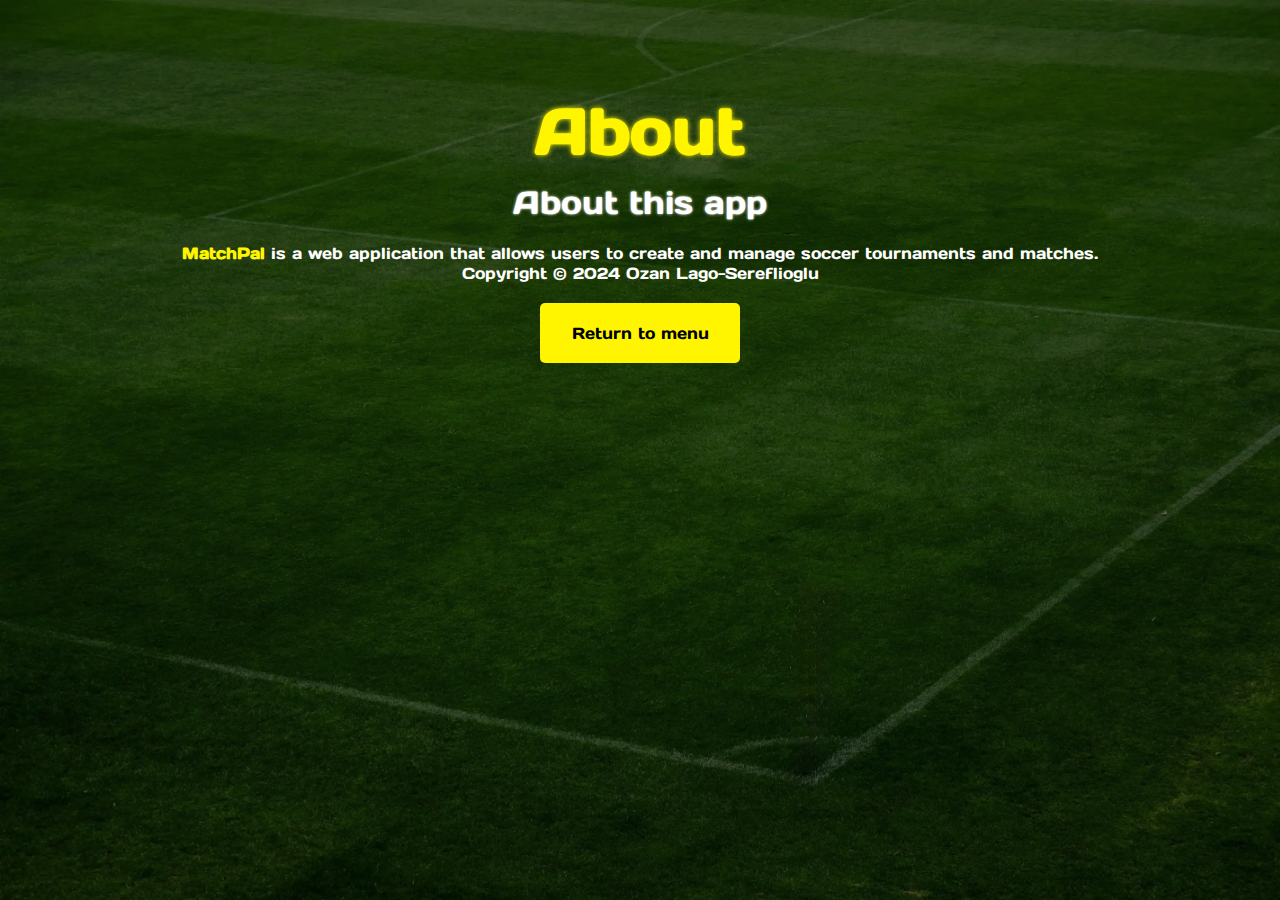
<file: about.html>
<!DOCTYPE html>
<html lang="en">
<head>
    <meta charset="UTF-8">
    <meta name="viewport" content="width=device-width, initial-scale=1.0">
    <meta http-equiv="X-UA-Compatible" content="ie=edge">
    <title>About - MatchPal</title>
    <link rel="icon" type="image/x-icon" href="./images/favicon.ico">
    <link rel="stylesheet" href="style.css">
</head>
<body>
    <!--Title Section-->
    <h1>About</h1>
    <h2>About this app</h2>
    <!--Page Body-->
    <p>
        <span class="matchPal">MatchPal</span> is a web application that allows users to create and manage soccer tournaments and matches.<br>
        Copyright © 2024 Ozan Lago-Sereflioglu
    </p>
    <!--Return to Menu-->
    <a href="index.html">
        <div id="return-to-menu" class="menu-button">Return to menu</div>
    </a>

    <div id="bottom-spacer"></div>

    <script src="index.js"></script>
</body>
</html>
</file>
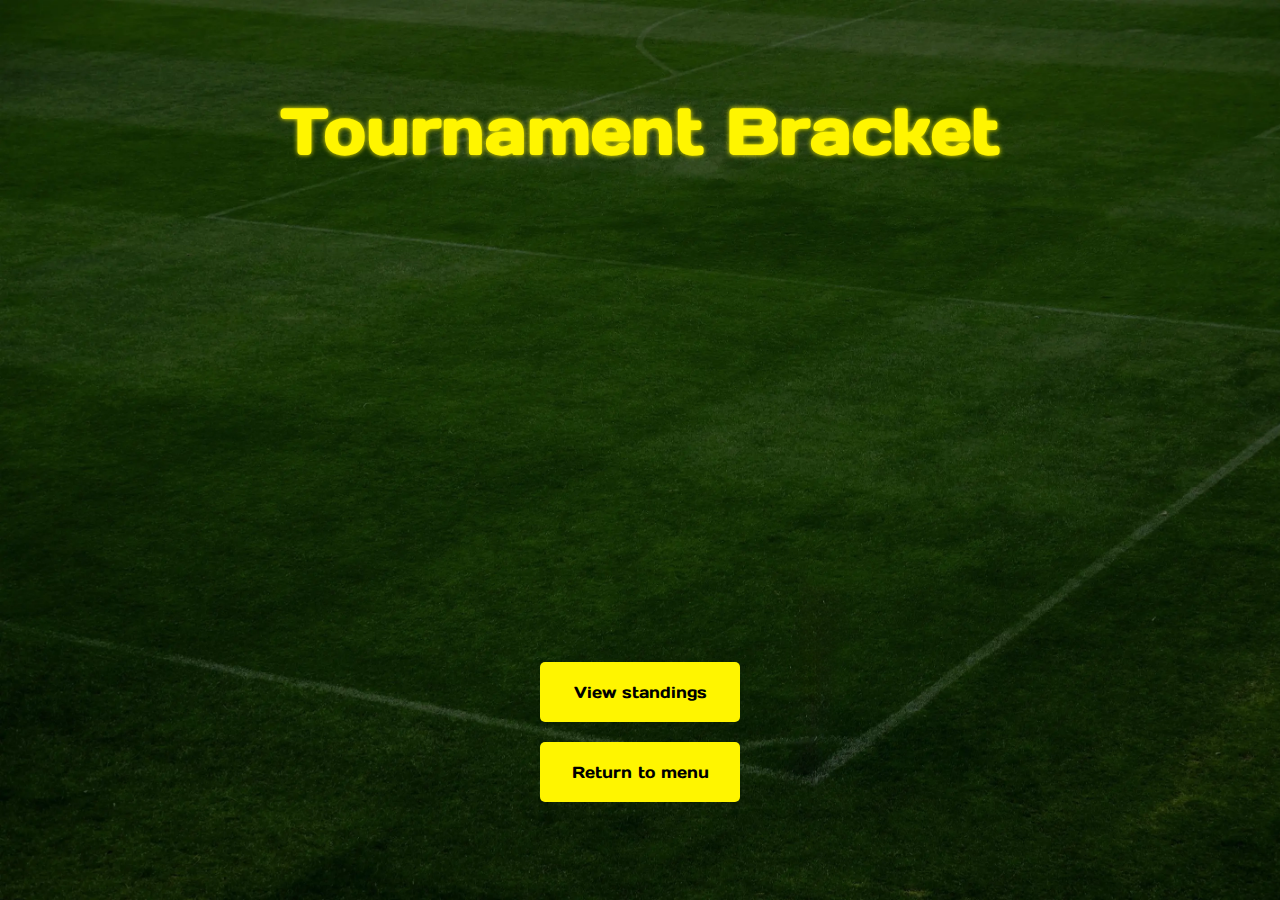
<file: elimination.html>
<!DOCTYPE html>
<html lang="en">
<head>
    <meta charset="UTF-8">
    <meta name="viewport" content="width=device-width, initial-scale=1.0">
    <meta http-equiv="X-UA-Compatible" content="ie=edge">
    <title>Match Setup - MatchPal</title>
    <link rel="icon" type="image/x-icon" href="./images/favicon.ico">
    <link rel="stylesheet" href="style.css">
</head>
<body>
    <!--Title Section-->
    <h1 id="bracket-title">Tournament Bracket</h1>
    <h2 id="bracket-subtitle"></h2>

    <!--Gathering Match Details-->
    <div id="bracket-container">
    </div>

    <div class="return-buttons">

        <!--View Standings-->
        <a href="standings.html">
            <div id="return-to-standings" class="menu-button">View standings</div>
        </a>


        <!--Return to Menu-->
        <a href="index.html">
            <div id="return-to-menu" class="menu-button">Return to menu</div>
        </a>

        <!--Tournament Winner Alert-->
        <div id="tournament-winner-wrapper">
            <div id="tournament-winner-alert">
                <div id="tournament-winner-text"></div>
                <button id="tournament-winner-close" class="menu-button">Close</button>

            </div>

        </div>

        <div id="bottom-spacer"></div>

        <script src="index.js"></script>

</body>
</html>
</file>
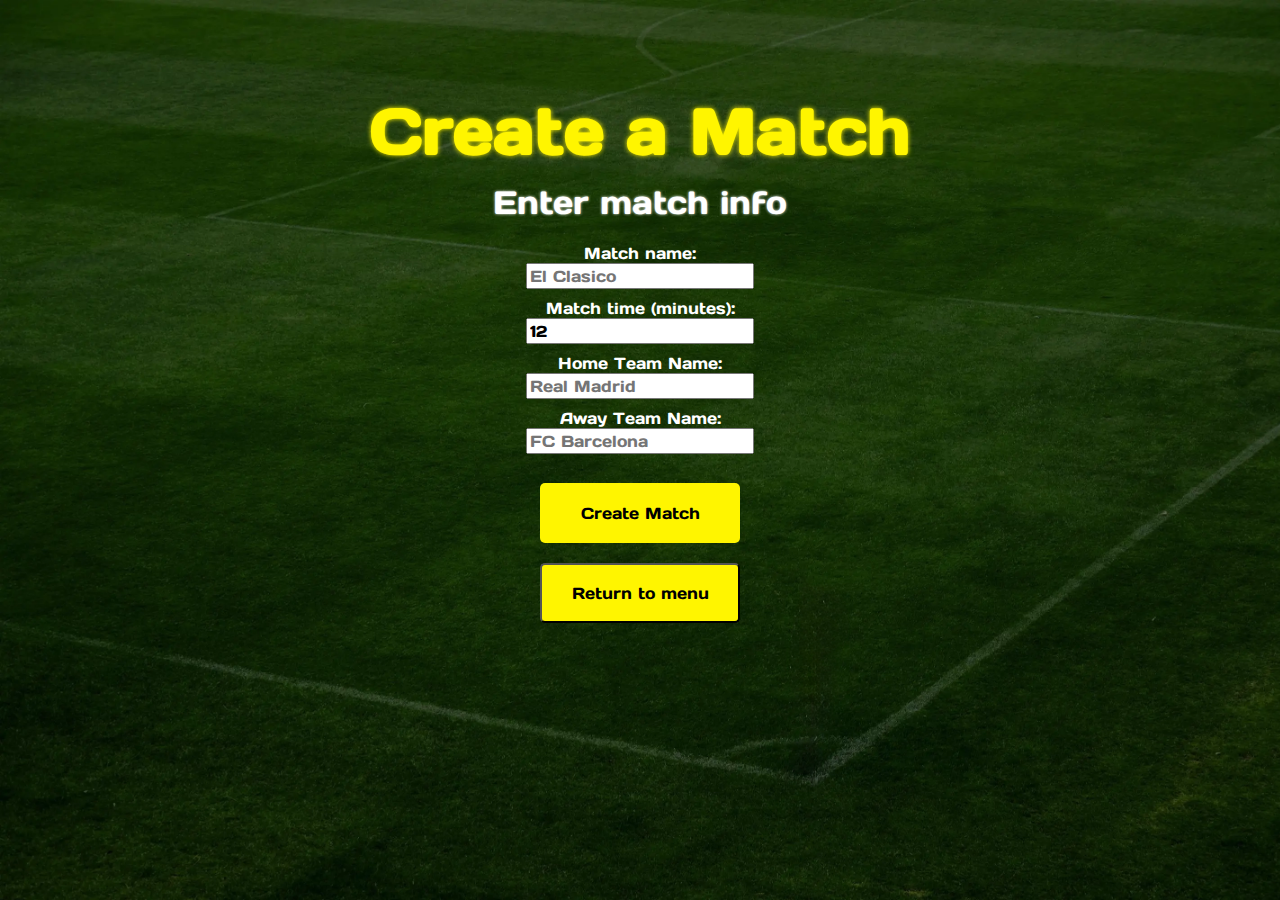
<file: match-setup.html>
<!DOCTYPE html>
<html lang="en">
<head>
    <meta charset="UTF-8">
    <meta name="viewport" content="width=device-width, initial-scale=1.0">
    <meta http-equiv="X-UA-Compatible" content="ie=edge">
    <title>Match Setup - MatchPal</title>
    <link rel="icon" type="image/x-icon" href="./images/favicon.ico">
    <link rel="stylesheet" href="style.css">
</head>
<body>
    <!--Title Section-->
    <h1>Create a Match</h1>
    <h2>Enter match info</h2>
    <!--Gathering Match Details-->
    <form method="POST" id="match-form">
        <label for="match-name">Match name:</label><br>
        <input type="text" id="match-name" name="match-name" placeholder="El Clasico" maxlength="20" required><br>
        <label for="match-time">Match time (minutes):</label><br>
        <input type="number" step="1" id="match-time" name="match-time" value="12"><br>
        <label for="home-team-name">Home Team Name:</label><br>
        <input type="text" id="home-team-name" name="home-team-name" placeholder="Real Madrid" maxlength="20" required><br>
        <label for="away-team-name">Away Team Name:</label><br>
        <input type="text" id="away-team-name" name="away-team-name" placeholder="FC Barcelona" maxlength="20" required><br>
        <div id="create-match-button" class="menu-button" tabindex="0">Create Match</div>
    </form>
    <!--Return to Menu-->
    <a href="index.html">
        <button id="return-to-menu" class="menu-button">Return to menu</button>
    </a>

    <div id="bottom-spacer"></div>

    <script src="index.js"></script>
</body>
</html>
</file>
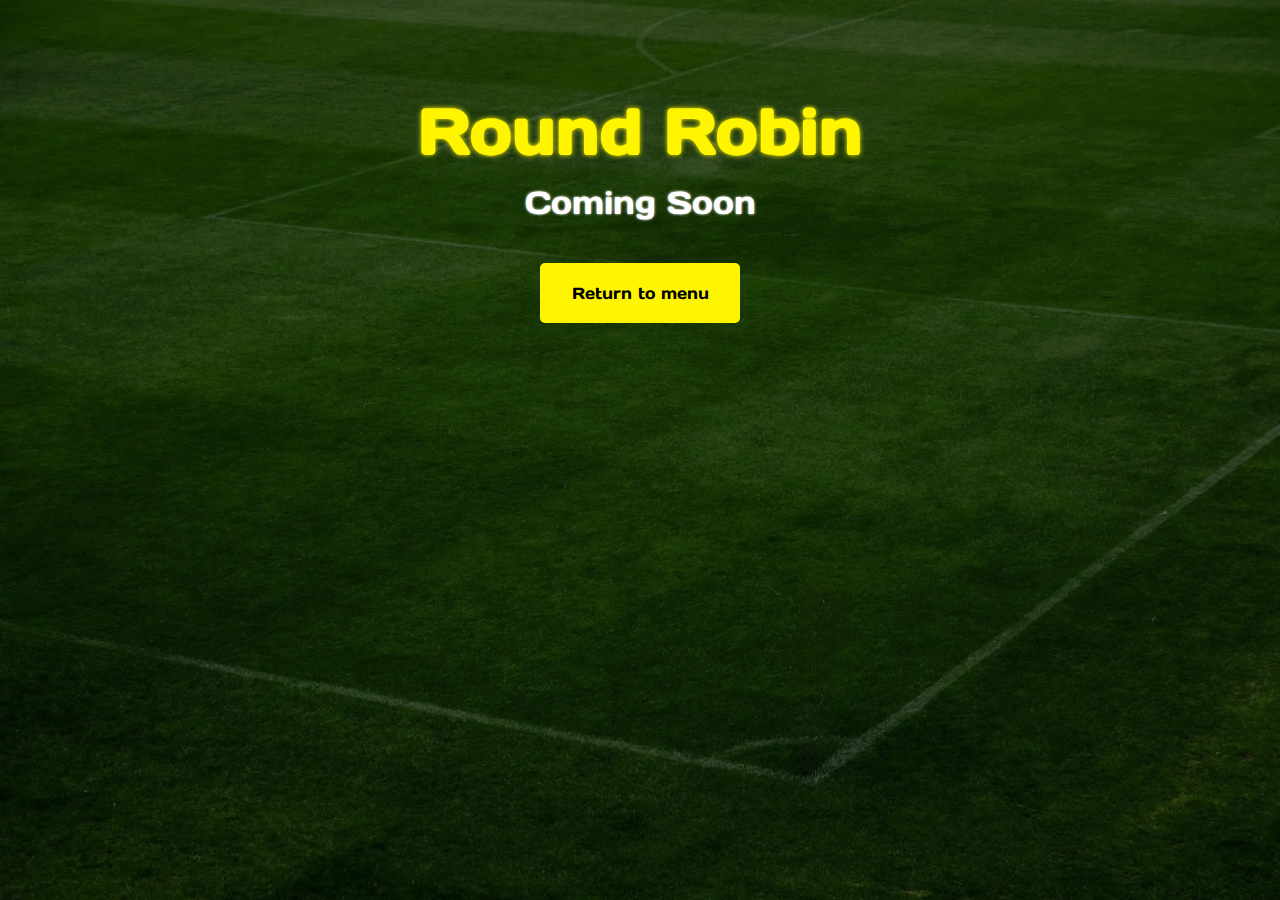
<file: roundrobin.html>
<!DOCTYPE html>
<html lang="en">
<head>
    <meta charset="UTF-8">
    <meta name="viewport" content="width=device-width, initial-scale=1.0">
    <meta http-equiv="X-UA-Compatible" content="ie=edge">
    <title>Standings - MatchPal</title>
    <link rel="icon" type="image/x-icon" href="./images/favicon.ico">
    <link rel="stylesheet" href="style.css">
</head>
<body>
    <h1 id="bracket-title">Round Robin</h1>
    <h2 id="bracket-subtitle">Coming Soon</h2>

    <div class="return-buttons">

        <!--Return to bracket-->
        <a href="index.html">
            <div id="return-to-menu" class="menu-button">Return to menu</div>
        </a>
    </div>

    <div id=bottom-spacer></div>

    <script src="index.js"></script>
</body>
</html>
</file>
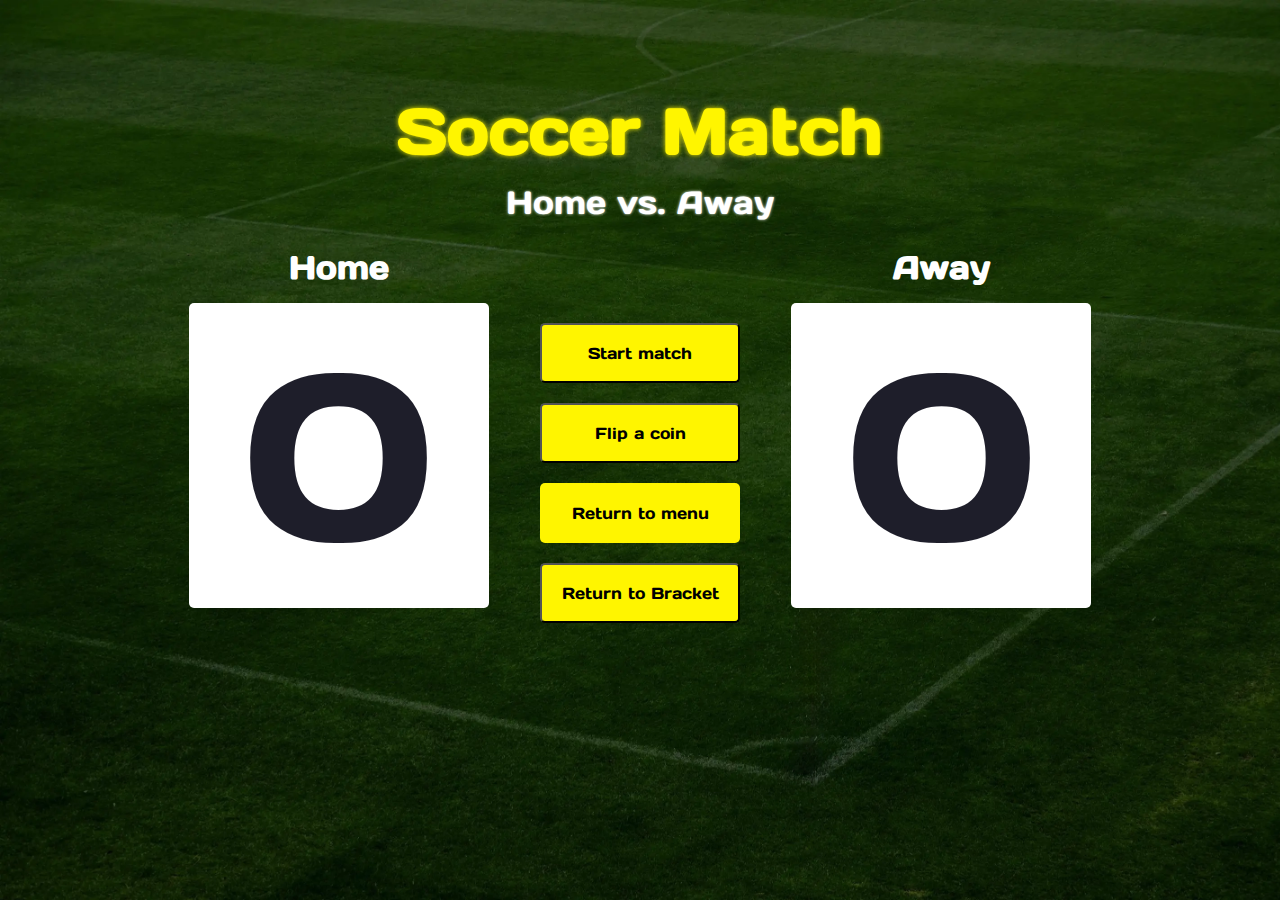
<file: scoreboard.html>
<!DOCTYPE html>
<html lang="en">
<head>
    <meta charset="UTF-8">
    <meta name="viewport" content="width=device-width, initial-scale=1.0">
    <meta http-equiv="X-UA-Compatible" content="ie=edge">
    <title>Scoreboard</title>
    <link rel="icon" type="image/x-icon" href="./images/favicon.ico">
    <link rel="stylesheet" href="style.css">
</head>
<body>
    <!--Title Section-->
    <h1 id="match-name-display">Soccer Match</h1>
    <h2 id="homeVSaway-display">Home vs. Away</h2>
    <!--Scoreboard Structure-->
    <div id="scoreboard">
        <div id="scoreboard-left">
            <h3 id="home-teamdisplay" class="team-display">Home</h3>
            <div id="home-goalcounter" class="scoreboard-goalcounter">0</div>
            <button id="home-addgoalbutton" class="scoreboard-goalbutton">GOAL</button>
            <button id="home-removegoalbutton">-</button>

        </div>

        <div id="scoreboard-center">
            <p id="timeRemaining">Time Remaining:</p>
            <div id="scoreboard-timer"></div>
            <button id="scoreboard-timer-start" class="menu-button">Start match</button>
            <button id="scoreboard-timer-pause" class="menu-button">Pause match</button>
            <button id="scoreboard-timer-continue" class="menu-button">Continue Match</button>
            <button id="scoreboard-coinflip" class="menu-button">Flip a coin</button>
            <a href="index.html">
                <div id="return-to-menu" class="menu-button">Return to menu</div>
            </a>
            <a href="elimination.html">
                <button id="return-to-bracket" class="menu-button">Return to Bracket</button>
            </a>
            <button id="scoreboard-end" class="menu-button">End match</button>
        </div>

        <div id="scoreboard-right">
            <h3 id="away-teamdisplay" class="team-display">Away</h3>
            <div id="away-goalcounter" class="scoreboard-goalcounter">0</div>
            <button id="away-addgoalbutton" class="scoreboard-goalbutton">GOAL</button>
            <button id="away-removegoalbutton">-</button>
        </div>
    </div>

    <div id="alert-wrapper">
        <div id="alert">
            <div id="alert-message"></div>
            <button id="scoreboard-coinflip-action" class="menu-button">Flip a coin</button>
            <button id="scoreboard-coinflip-close" class="menu-button">Close</button>
        </div>
    </div>

    <div id="bottom-spacer"></div>

    <script src="index.js"></script>
</body>
</html>
</file>
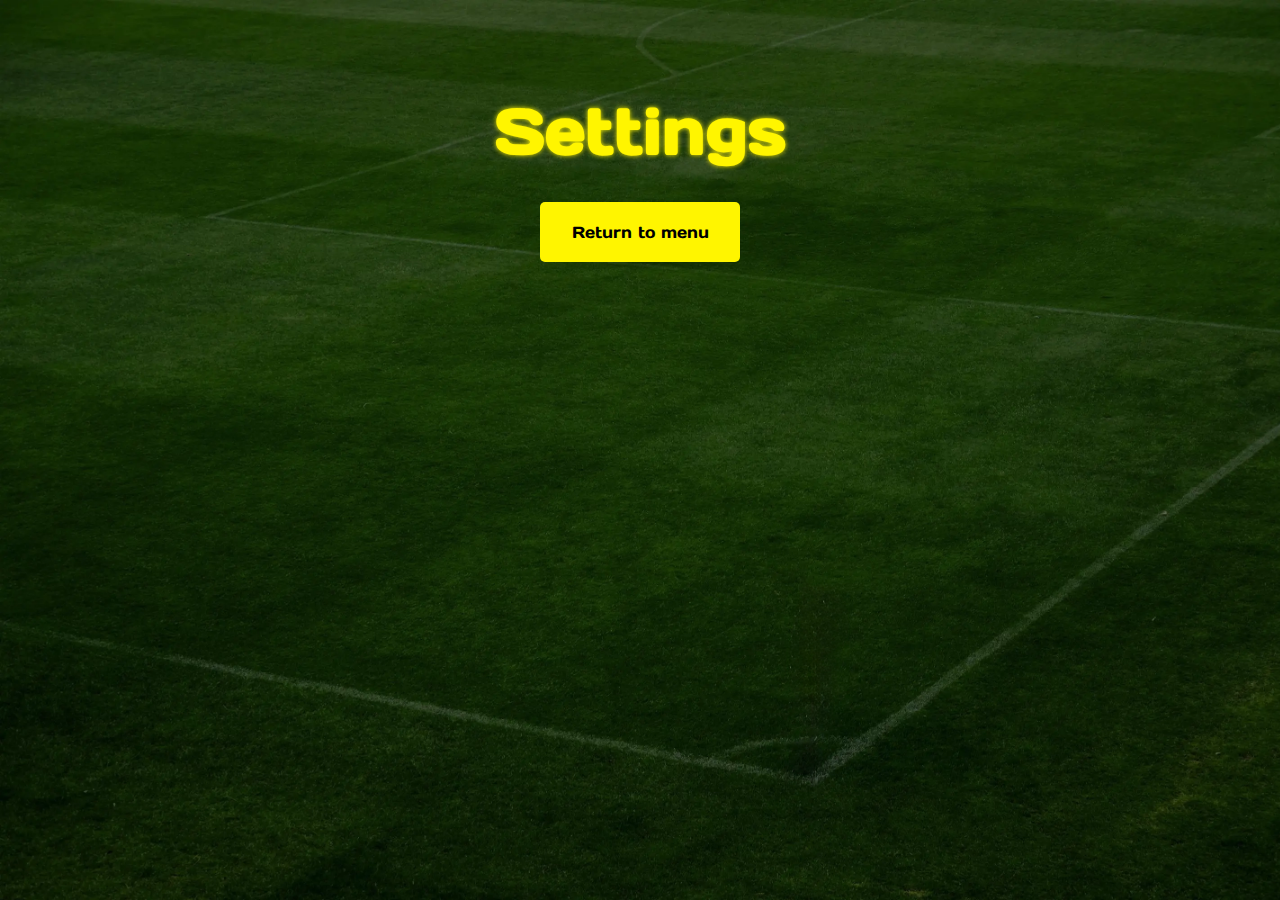
<file: settings.html>
<!DOCTYPE html>
<html lang="en">
<head>
    <meta charset="UTF-8">
    <meta name="viewport" content="width=device-width, initial-scale=1.0">
    <meta http-equiv="X-UA-Compatible" content="ie=edge">
    <title>About - MatchPal</title>
    <link rel="icon" type="image/x-icon" href="./images/favicon.ico">
    <link rel="stylesheet" href="style.css">
</head>
<body>
    <!--Title Section-->
    <h1>Settings</h1>
    <!--Page Body-->
    <!--Customize Menu Colors
        <form id="color-form">
        <label for="primary-color">Primary Color:</label>
        <input type="color" id="primary-color" value="#FFF500">
        <br>
        <label for="secondary-color">Secondary Color:</label>
        <input type="color" id="secondary-color" value="#1E1E2A">
        <br>
        <button id="apply-colors" class="menu-button">Apply colors</button>
        <br />
    </form>
        -->
    <!--Return to Menu-->
    <a href="index.html">
        <div id="return-to-menu" class="menu-button">Return to menu</div>
    </a>

    <div id="bottom-spacer"></div>

    <script src="index.js"></script>
</body>
</html>
</file>
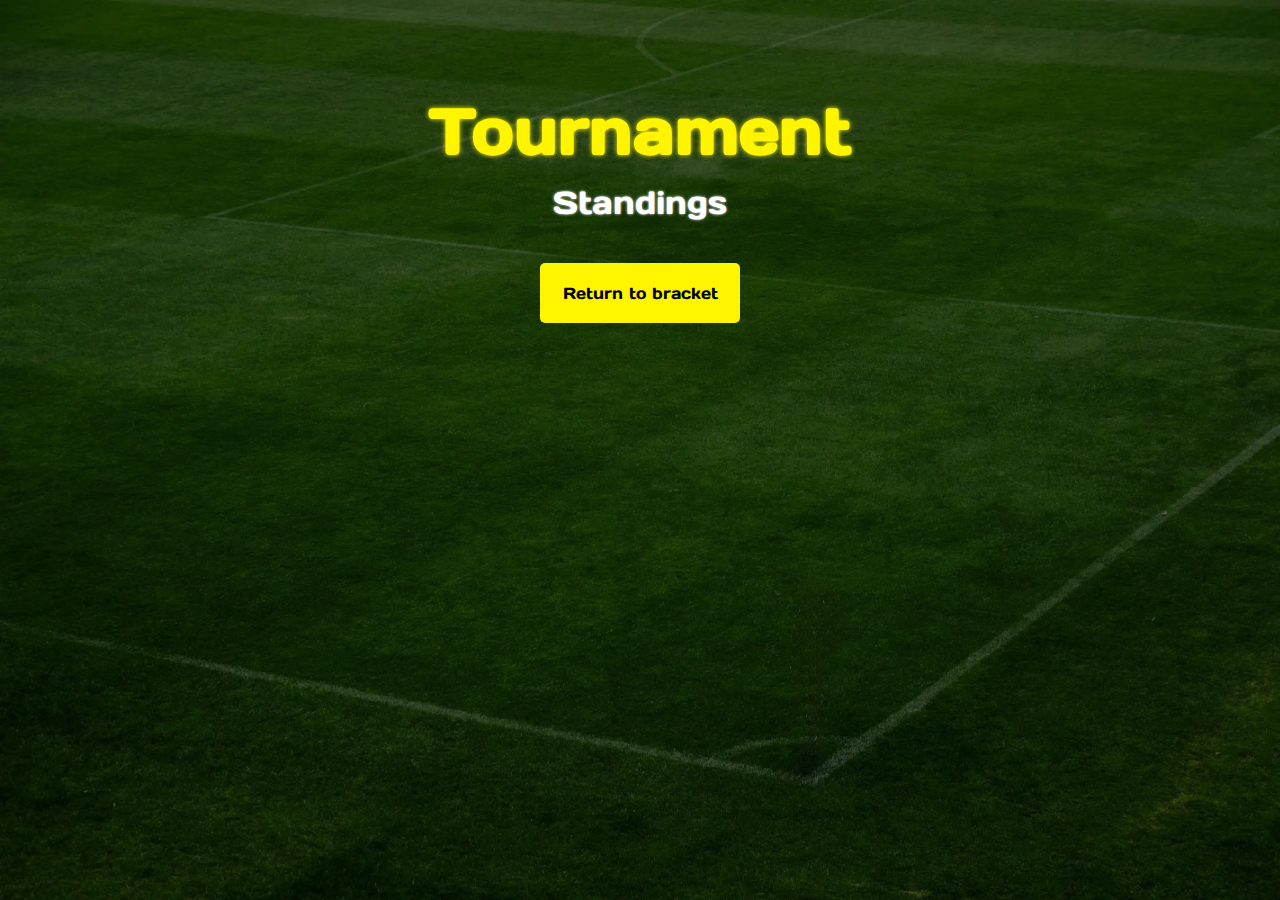
<file: standings.html>
<!DOCTYPE html>
<html lang="en">
<head>
    <meta charset="UTF-8">
    <meta name="viewport" content="width=device-width, initial-scale=1.0">
    <meta http-equiv="X-UA-Compatible" content="ie=edge">
    <title>Standings - MatchPal</title>
    <link rel="icon" type="image/x-icon" href="./images/favicon.ico">
    <link rel="stylesheet" href="style.css">
</head>
<body>
    <h1 id="standings-title">Tournament</h1>
    <h2 id="standings-subtitle">Standings</h2>
    <div id="standings-container"></div>

    <div class="return-buttons">

        <!--Return to bracket-->
        <a href="elimination.html">
            <div id="return-to-bracket" class="menu-button">Return to bracket</div>
        </a>
    </div>

    <div id=bottom-spacer></div>

    <script src="index.js"></script>
</body>
</html>
</file>
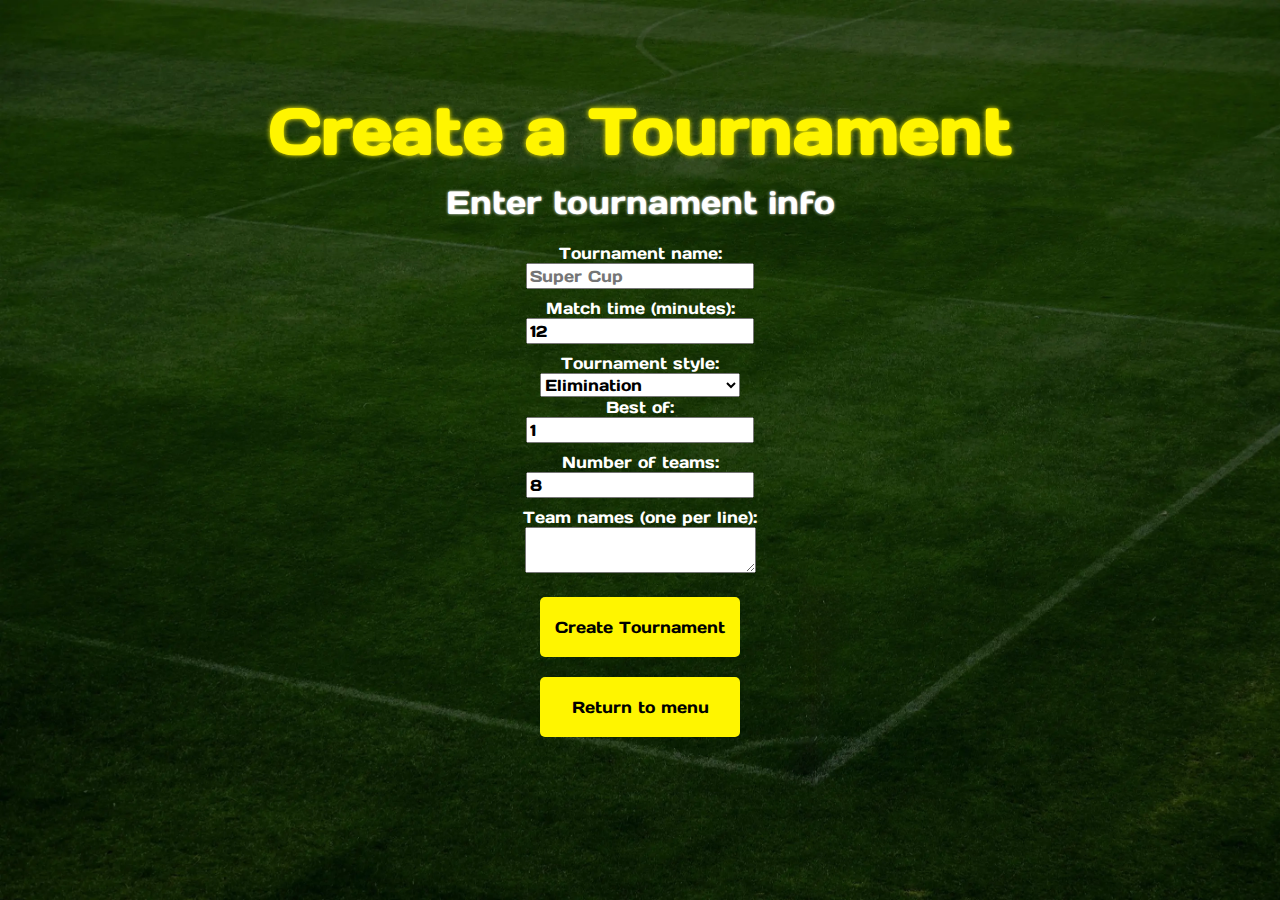
<file: tournament-setup.html>
<!DOCTYPE html>
<html lang="en">
<head>
    <meta charset="UTF-8">
    <meta name="viewport" content="width=device-width, initial-scale=1.0">
    <meta http-equiv="X-UA-Compatible" content="ie=edge">
    <title>Tournament Setup - MatchPal</title>
    <link rel="icon" type="image/x-icon" href="./images/favicon.ico">
    <link rel="stylesheet" href="style.css">
</head>
<body>
    <!--Title Section-->
    <h1>Create a Tournament</h1>
    <h2>Enter tournament info</h2>

    <!--Gathering Tournament Details-->
    <form method="POST" id="tournament-form">
        <label for="tournament-name">Tournament name:</label><br>
        <input type="text" id="tournament-name" name="tournament-name" placeholder="Super Cup" maxlength="20"><br>
        <label for="match-time">Match time (minutes):</label><br>
        <input type="number" step="1" id="match-time" name="match-time" value="12"><br>
        <label for="tournament-style">Tournament style:</label><br>
        <select autocomplete="off" id="tournament-style" name="tournament-style" class="dropdown-menu">
            <option value="E">Elimination</option>
            <option value="R">Round-Robin</option>
        </select>
        <br>
        <div id="best-of-series-div">
            <label for="best-of-series">Best of:</label><br>
            <input type="number" step="1" id="best-of-series" name="best-of-series" value="1">
        </div>
        <label for="number-of-teams">Number of teams:</label><br>
        <input type="number" step="1" id="number-of-teams" name="best-of-series" value="8"><br>
        </div>

        <label for="team-names">Team names (one per line):</label><br>
        <textarea id="team-names" name="team-names"></textarea>
        <br>
        <div id="create-tournament-button" class="menu-button" tabindex="0">Create Tournament</div>
        <br>
    </form>

    <!--Return to Menu-->
    <a href="index.html">
        <div id="return-to-menu" class="menu-button">Return to menu</div>
    </a>

    <div id="bottom-spacer"></div>

    <script src="index.js"></script>


</body>
</html>
</file>
<file: style.css>
@import url('https://fonts.googleapis.com/css2?family=Days+One&family=Rubik+Mono+One&display=swap');

* {
    font-family: "Days One", sans-serif;
    color:#FFFFFF;
    font-size:1em;
    margin:0;
}


/*BACKGROUND SOURCE IMAGE: https://www.pexels.com/photo/white-and-black-soccer-ball-on-side-of-green-grass-field-during-daytime-47343/ */
body {
    background-color: #162e08;
    background-image: url("images/bg.webp");
    background-attachment: fixed;
    background-size: cover;
    margin: 0 auto;
    text-align: center;
    margin-top: 10vh;
}

h1 {
    font-size: 4em;
    font-weight: bold;
    color: #FFF500;
    margin-bottom: 10px;
    text-shadow: 0 0 5px #fff500;
}


h2 {
    font-size: 2em;
    font-weight: normal;
    color: #FFFFFF;
    margin-bottom: 20px;
    text-shadow: 0 0 3px #ffffff;
}

h3 {
    font-size: 2em;
    font-weight: bold;
    color: #FFFFFF;
    margin-bottom:10px;
}

#bottom-spacer{
    height:5vh;
}

/*[base64]*/
/*[base64]*/
/*[base64]*/

input {
    color: #000000;
    margin-bottom:1vh;
}

.dropdown-menu {
    color: #000000;
    width:200px;
}

#team-names {
    color:#1E1E2A;
}

option {
    color: #1E1E2A;
    width: 300px;
}

input[type="submit"] {
    background-color: #FFF500;
    width: 200px;
    height: 50px;
}

.menu-button {
    cursor: pointer;
    background-color: #FFF500;
    color: black;
    display: inline-flex;
    align-items: center;
    justify-content: center;
    height: 60px;
    width: 200px;
    margin-top: 20px;
    border-radius: 5px;
    text-decoration: none;
    transition-duration: 0.3s;
}

    .menu-button:hover {
        background-color: #fff50070;
        outline: solid;
        outline-color: #FFF500;
        outline-width: 1px;
        color: #FFFFFF;
        transform: scale(0.95);
    }

.matchPal {
    font-weight: bold;
    color: #FFF500;
}

.required {
    font-weight: bold;
    color: #ff0000;
}

.return-buttons {
    display:flex;
    flex-direction: column;
}
/*[base64]*/
/*[base64]*/
/*[base64]*/

#scoreboard{
    display:flex;
    flex-direction:row;
    justify-content:center;
    gap:4vw;
}

#scoreboard-left {
    display: flex;
    flex-direction: column;
    align-items: center;
}


#scoreboard-center {
    display: flex;
    flex-direction: column;
    align-self: start;
    margin-top:60px;
}

#timeRemaining {
    margin-bottom: 10px;
}

#scoreboard-right {
    display: flex;
    flex-direction: column;
    align-items: center;
}

.team-display{
    line-height:50px;
}

.scoreboard-goalcounter {
    background-color: #FFFFFF;
    color: #1E1E2A;
    font-size: 15em;
    border-radius: 5px;
    min-width: 300px;
}

.scoreboard-goalbutton {
    cursor: pointer;
    margin-top: 10px;
    background-color: #FFF500;
    color: #1E1E2A;
    display: none;
    font-size: 2em;
    border-radius: 5px;
    width: 300px;
    height: 60px;
    line-height: 60px;
    transition-duration: 0.3s;
}

    .scoreboard-goalbutton:hover {
        background-color: #fff50070;
        outline: solid;
        outline-color: #FFF500;
        outline-width: 1px;
        color: #FFFFFF;
        transform: scale(0.95);
    }

#home-removegoalbutton, #away-removegoalbutton {
    cursor: pointer;
    margin-top: 10px;
    background-color: #D43B3B;
    color: #1E1E2A;
    display: none;
    font-size: 2em;
    border-radius: 5px;
    width: 50px;
    height: 50px;
    transition-duration: 0.3s;
}

    #home-removegoalbutton:hover, #away-removegoalbutton:hover {
        background-color: #D43B3B70;
        outline: solid;
        outline-color: #D43B3B;
        outline-width: 1px;
        color: #FFFFFF;
        transform: scale(0.9);
    }

    #scoreboard-timer {
        display: inline-block;
        background-color: #FFFFFF;
        color: #000000;
        font-size: 3em;
        border-radius: 5px;
    }

#scoreboard-timer-pause{
    display:none;
}

#scoreboard-timer-continue {
    display:none;
}

#timeRemaining{
    display:none;
}

.scoreboard-menubutton:hover {
    background-color: #fff50070;
}

#scoreboard-end {
    cursor: pointer;
    background-color: #D43B3B;
    color: black;
    display: none;
    margin-top:20px;
    align-items: center;
    justify-content: center;
    height: 60px;
    width: 200px;
    border-radius: 5px;
    text-decoration: none;
}


    #scoreboard-end:hover {
        background-color: #D43B3B70;
        outline: solid;
        outline-color: #D43B3B;
        outline-width: 1px;
        color: #FFFFFF;
    }

/*[base64]*/
/*[base64]*/
/*[base64]*/

#alert-wrapper {
    backdrop-filter: blur(10px);
    display: none;
    justify-content: center;
    position: fixed;
    top: 0;
    left: 0;
    width: 100%;
    height: 100%;
    z-index: 1; 
}

#alert {
    display: none;
    position: fixed;
    margin-top: 200px;
    justify-content: center;
    height: 70vh;
    width: 40vw;
    background-color: #000000;
    outline: solid;
    outline-color: #000000;
    outline-width: 3px;
    z-index: 2;
    border-radius: 30px;
    flex-direction: column;
    align-items: center;
}

#scoreboard-coinflip {
    display: inline-flex;
}

#scoreboard-coinflip-action {
    display: none;
}

#scoreboard-coinflip-close {
    display: none;
}

#scoreboard-coinflip-action,
#scoreboard-coinflip-close {
    display: none;
    cursor: pointer;
    background-color: #FFF500;
    height: 50px;
    width: 200px;
    border-radius: 5px;
    margin-top: 20px;
    text-decoration: none;
}

    #scoreboard-coinflip-action:hover,
    #scoreboard-coinflip-close:hover {
        background-color: #fff50070;
    }

/*[base64]*/
/*[base64]*/
/*[base64]*/

#bracket-container {
    display: flex;
    justify-content: flex-start;
    margin-left: 5vw;
    margin-right: 5vw;
    column-gap:2.5vw;
    min-height:50vh
}

.round-container {
    display:flex;
    flex-direction: column;
    justify-content: space-around;
    width:inherit;
    row-gap:20px;
}


.matchup-container {
    display: grid;
    background-color:#fff50030;
    outline: solid;
    outline-color: #FFF500;
    outline-width: 1px;
    border-radius: 5px;
    padding: 5px;
    min-width:200px;
    min-height:100px;
    grid-template-columns: 2fr 1fr;
    grid-auto-flow: row;
    grid-template-areas:
        "home-team-bracket-name home-team-bracket-wins"
        "start-match-tourney start-match-tourney "
        "away-team-bracket-name away-team-bracket-wins";
    overflow: hidden;
}

.home-team-bracket-name {
    grid-area: home-team-bracket-name;
    display: inline-flex;
    color: #FFFFFF;
    border-radius: 5px;
    justify-self: start;
    align-self: center;
    font-size: 2vh;
}

.away-team-bracket-name {
    grid-area: away-team-bracket-name;
    display: inline-flex;
    color: #FFFFFF;
    border-radius: 5px;
    justify-self: start;
    align-self: center;
    font-size: 2vh;
}

.home-team-bracket-wins {
    grid-area: home-team-bracket-wins;
    border-radius: 5px;
    color: #1E1E2A;
    background-color: #FFFFFF;
    font-size: 2vh;
    align-self: center;
}

.away-team-bracket-wins {
    grid-area: away-team-bracket-wins;
    border-radius: 5px;
    color: #1E1E2A;
    background-color: #FFFFFF;
    font-size: 2vh;
    align-self: center;
}

.start-match-tourney {
    cursor: pointer;
    grid-area: start-match-tourney;
    display: inline-flex;
    color: #1E1E2A;
    background-color: #FFF500;
    height: 3vh;
    border-radius: 5px;
    justify-content: center;
    align-items: center;
    align-self: center;
    transition-duration: 0.3s;
}

    .start-match-tourney:hover {
        background-color: #fff50070;
        outline: solid;
        outline-color: #FFF500;
        outline-width: 1px;
        color: #FFFFFF;
    }


/*[base64]*/
/*-----------------------------------------------------------------------------------------------TOURNAMENT WINNER ALERT----------------------------------------------------------------------------------*/
/*[base64]*/

#tournament-winner-wrapper {
    backdrop-filter: blur(10px);
    display: none;
    justify-content: center;
    position: fixed;
    top: 0;
    left: 0;
    width: 100%;
    height: 100%;
    z-index: 1;
}


#tournament-winner-alert {
    display: none;
    position: fixed;
    margin-top: 200px;
    justify-content: center;
    height: 70vh;
    width: 40vw;
    background-color: #000000;
    outline: solid;
    outline-color: #000000;
    outline-width: 3px;
    z-index: 2;
    border-radius: 30px;
    flex-direction: column;
    align-items: center;
}

#tournament-winner-close {
    display: inline-flex;
}

/*[base64]*/
/*[base64]*/
/*[base64]*/

#standings-container {
    display:flex;
    flex-direction: row;
    justify-content:center;
}

.standings-position-column {
    width: 4vw;
    background-color: #FFF500;
}

.standings-name-column {
    display: flex;
    flex-direction: column;
    background-color: #FFFFFF;
    width: 16vw;
}

.standings-wins-column {
    display: flex;
    flex-direction: column;
    background-color: #FFFFFF;
    width: 8vw;
}

.standings-losses-column {
    display: flex;
    flex-direction: column;
    background-color: #FFFFFF;
    width: 8vw;
}

    .standings-item {
        color: #1E1E2A;
        border-bottom-color: #000000;
        border-bottom-style: solid;
        height: 3vh;
        line-height: 3vh;
    }

    .standings-item:first-child {
        background-color: #FFF500;
        font-weight: 700;
    }

.standings-position-column .standings-item:nth-child(2) {
    background-color: #C5B262;
}

.standings-position-column .standings-item:nth-child(3) {
    background-color: #C0C0C0;
}

.standings-position-column .standings-item:nth-child(4) {
    background-color: #C0A083;
}
</file>
